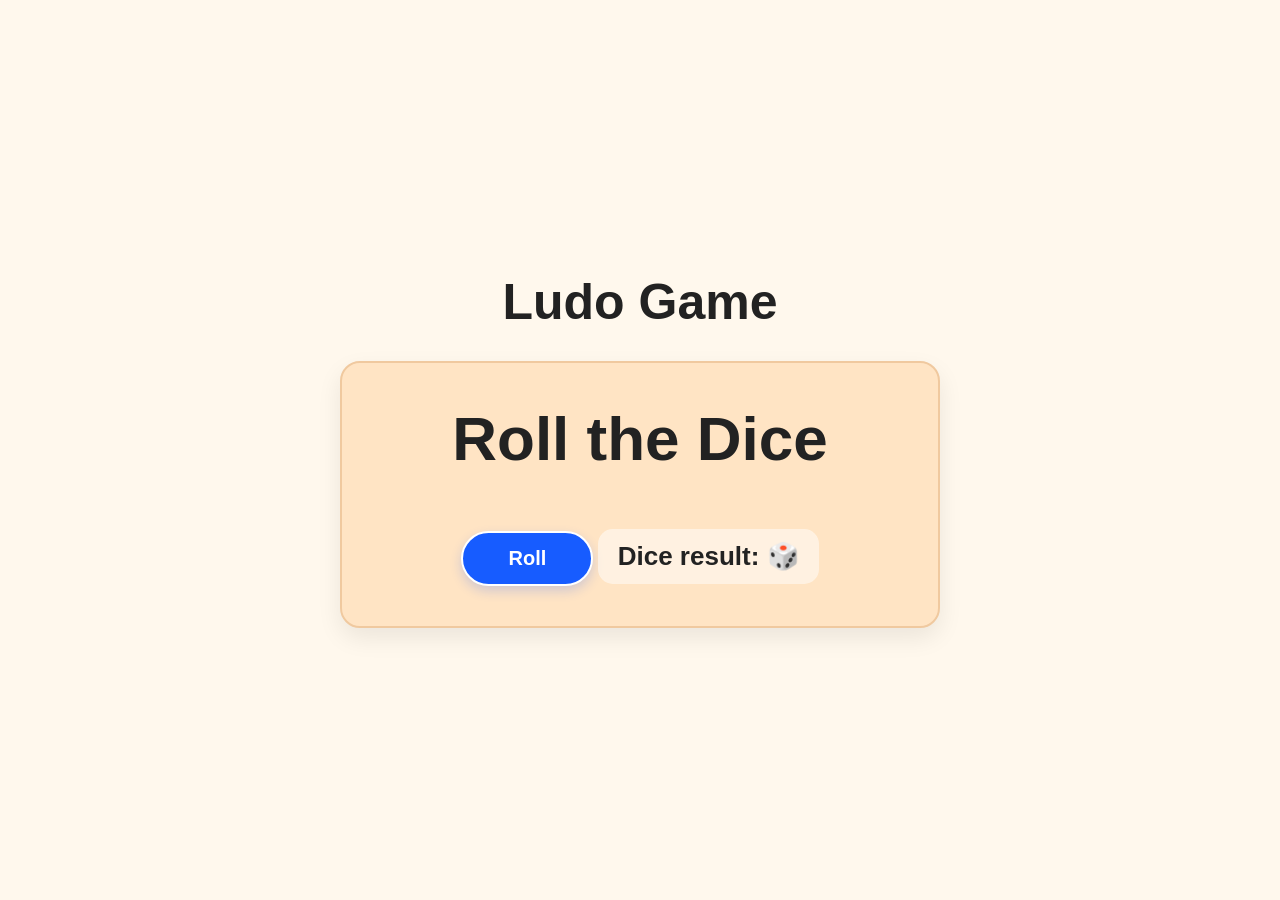
<file: Ludo-game/index.html>
<!doctype html>
<html lang="en">
  <head>
    <meta charset="UTF-8" />
    <meta name="viewport" content="width=device-width, initial-scale=1.0" />

    <title>Ludo Game</title>

    <style>
      * {
        margin: 0;
        padding: 0;
        box-sizing: border-box;
      }

      body {
        min-height: 100vh;
        font-family: Arial, sans-serif;
        background-color: #fff8ed;
        display: flex;
        flex-direction: column;
        align-items: center;
        justify-content: center;
        padding: 20px;
      }

      h1 {
        font-size: 50px;
        font-weight: bold;
        color: #222;
        margin-bottom: 30px;
        text-align: center;
      }

      .ludo-div {
        width: 100%;
        max-width: 600px;
        padding: 40px 20px;
        background-color: bisque;
        border: 2px solid #f0c99f;
        border-radius: 20px;
        box-shadow: 0 10px 25px rgba(0, 0, 0, 0.08);
        text-align: center;
      }

      h2 {
        font-size: 62px;
        font-weight: bold;
        color: #222;
        margin-bottom: 25px;
      }

      button {
        padding: 14px 45px;
        color: white;
        background-color: #175cff;
        border: 2px solid white;
        border-radius: 30px;
        font-size: 20px;
        font-weight: bold;
        cursor: pointer;
        box-shadow: 0 5px 12px rgba(23, 92, 255, 0.2);
        transition:
          transform 0.2s,
          background-color 0.2s;
      }

      button:hover {
        background-color: #003bd1;
        transform: translateY(-3px);
      }

      button:active {
        transform: scale(0.96);
      }

      #result {
        margin-top: 30px;
        font-size: 26px;
        font-weight: bold;
        color: #222;
        display: inline-block;
        padding: 12px 20px;
        border-radius: 15px;
        background-color: rgba(255, 255, 255, 0.5);
      }
      #result.roll-animation {
        animation: diceRoll 0.65s ease-in-out;
      }

      @keyframes diceRoll {
        0% {
          transform: scale(1) rotate(0deg);
          opacity: 1;
        }

        25% {
          transform: scale(0.7) rotate(-15deg);
          opacity: 0.6;
        }

        50% {
          transform: scale(1.2) rotate(15deg);
          opacity: 1;
          color: #175cff;
          box-shadow: 0 0 20px rgba(23, 92, 255, 0.4);
        }

        75% {
          transform: scale(0.95) rotate(-5deg);
        }

        100% {
          transform: scale(1) rotate(0deg);
          opacity: 1;
          color: #222;
          box-shadow: none;
        }
      }

      @media (max-width: 480px) {
        h1 {
          font-size: 36px;
        }

        h2 {
          font-size: 25px;
        }

        #result {
          font-size: 22px;
        }

        .ludo-div {
          padding: 30px 15px;
        }
      }
    </style>
  </head>

  <body>
    <h1>Ludo Game</h1>

    <div class="ludo-div">
      <h2>Roll the Dice</h2>

      <button id="roll" onclick="roll()">Roll</button>

      <p id="result">Dice result: 🎲</p>
    </div>



    <script>
      function roll() {
  let random = Math.floor(Math.random() * 6) + 1;

  const result = document.getElementById("result");

  // Remove the animation so it can run again
  result.classList.remove("roll-animation");

  // Restart the animation
  void result.offsetWidth;

  // Update the dice result
  result.innerText = "Dice result: " + random;

  // Apply the animation
  result.classList.add("roll-animation");
}

    </script>
  </body>
</html>
</file>
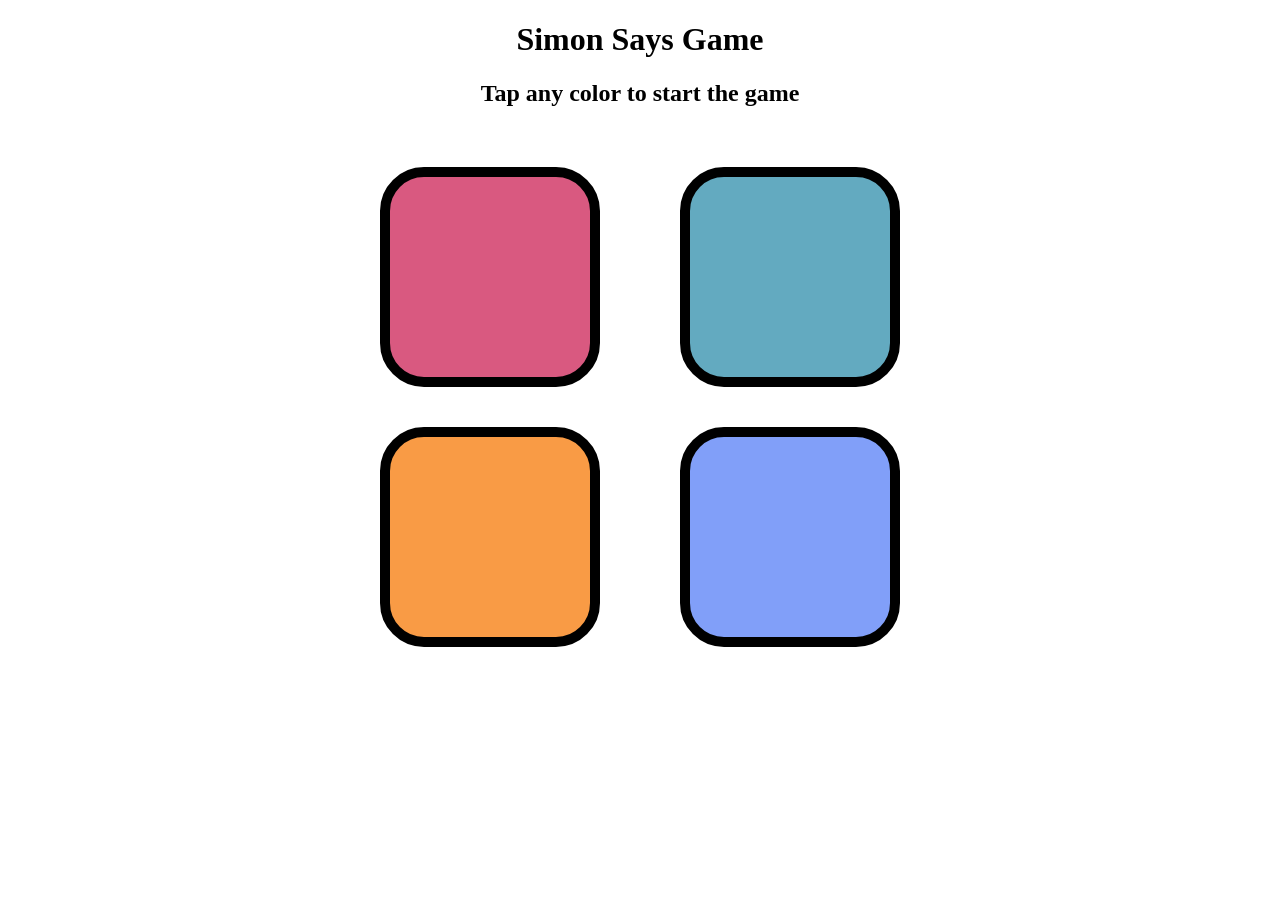
<file: Simon/index.html>
<!doctype html>
<html lang="en">
  <head>
    <meta charset="UTF-8" />
    <meta name="viewport" content="width=device-width, initial-scale=1.0" />
    <link rel="stylesheet" href="style.css" />
    <title>Simon Game</title>
  </head>
  <body>
    <h1>Simon Says Game</h1>
    <h2>Tap any color to start the game</h2>

    <div class="btn-container">
      <div class="line-one">
        <div id="red" class="btn red" type="button"></div>
        <div id="yellow" class="btn yellow" type="button"></div>
      </div>

      <div class="line-two">
        <div id="green" class="btn green" type="button"></div>
        <div id="purple" class="btn purple" type="button"></div>
      </div>
    </div>

    <script src="app.js"></script>
  </body>
</html>
</file>
<file: Simon/style.css>
body{
    text-align: center;
}

.btn{
    height: 200px;
    width: 200px;
    border-radius: 20%;
    border: 10px solid black;
    margin: 2.5rem;
}

.btn-container{
    display: flex;
    justify-content: center;
}

.yellow{
    background-color: #f99b45;
}
.red{
    background-color: #d95980;
}
.purple{
    background-color: #819ff9;
}
.green{
    background-color: #63aac0;
}
.flash{
    background-color: white;
}
.userflash{
    background-color: green;
}
.btn {
    cursor: pointer;
    touch-action: manipulation;
    -webkit-tap-highlight-color: transparent;
    user-select: none;
}

@media (max-width: 600px) {
    .btn {
        width: min(32vw, 150px);
        height: min(32vw, 150px);
        margin: 1rem;
        border-width: 6px;
    }
}
</file>
